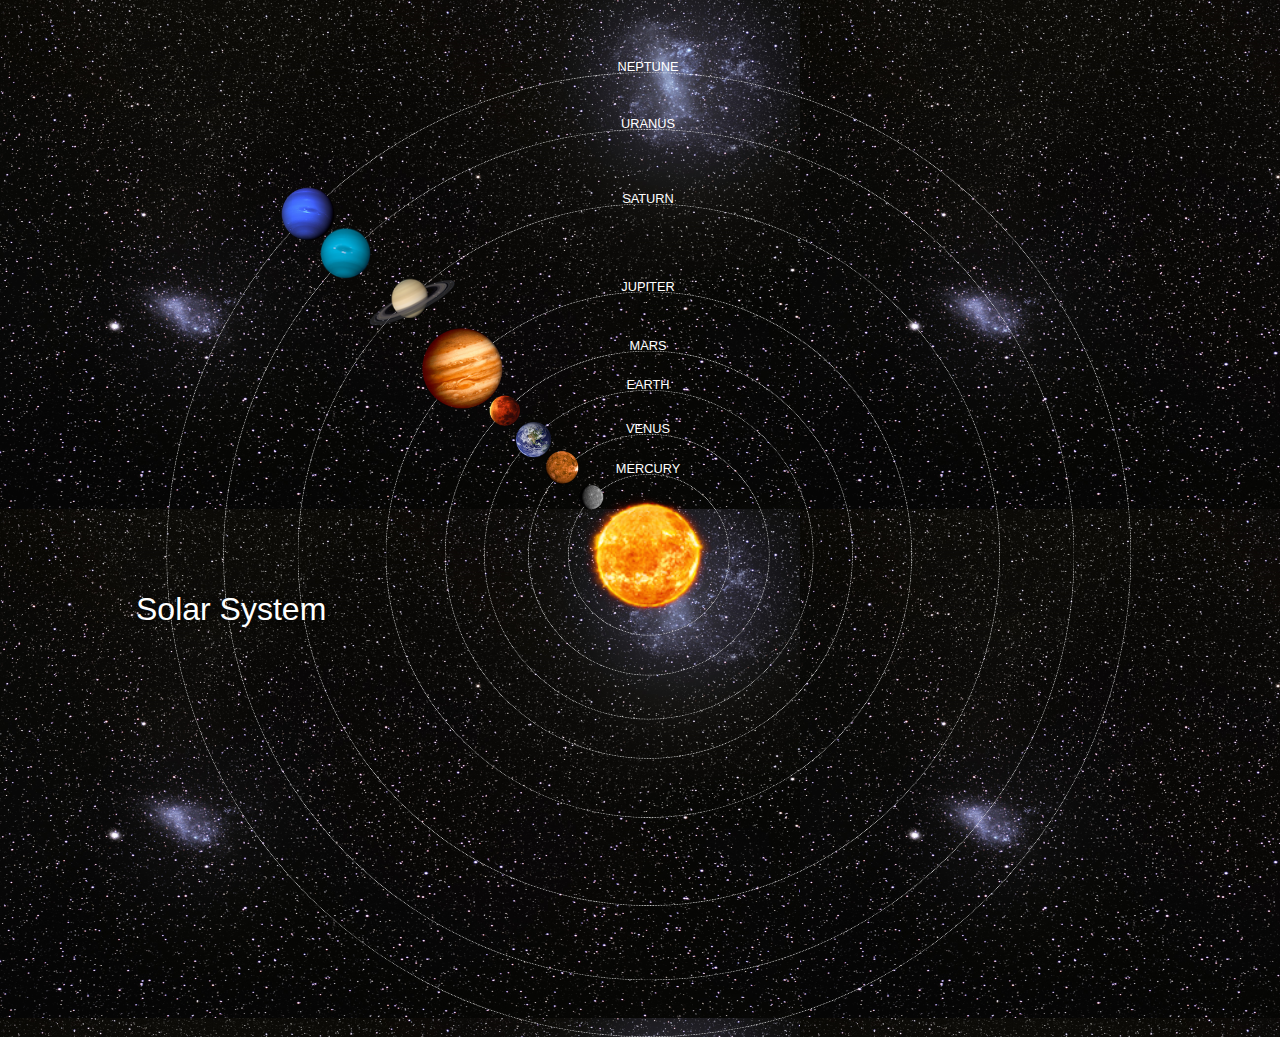
<file: index.html>
<!DOCTYPE html>
<html>
<head>
    <link rel="stylesheet" href="style.css">
    <title>Solar System</title>
</head>
<body>
    <div id="container">
        <h1>Solar System</h1>
        <a href="sun.html"><img src="images/images/sun.png" id="sun"></a>

        <div id="neptune-orbit">
         <a href="neptune.html"><img src="images/images/neptune.png" id="neptune"></a>
        </div>
        <div id="neptune-label" class="label-box">
            <a href="neptune.html">NEPTUNE</a>
        </div>
        <div id="uranus-orbit">
            <a href="uranus.html"><img src="images/images/uranus.png" id="uranus"></a>
        </div>
        <div id="uranus-label" class="label-box">
            <a href="uranus.html">URANUS</a>
        </div>
        <div id="saturn-orbit">
            <a href="saturn.html"><img src="images/images/saturn.png" id="saturn"></a>
        </div>
        <div id="saturn-label" class="label-box">
            <a href="saturn.html">SATURN</a>
        </div>
        <div id="jupiter-orbit">
            <a href="jupiter.html"><img src="images/images/jupiter.png" id="jupiter"></a>
        </div>
        <div id="jupiter-label" class="label-box">
            <a href="jupiter.html">JUPITER</a>
        </div>
        <div id="mars-orbit">
            <a href="mars.html"><img src="images/images/mars.png" id="mars"></a>
        </div>
        <div id="mars-label" class="label-box">
            <a href="mars.html">MARS</a>
        </div>
        <div id="earth-orbit">
            <a href="earth.html"><img src="images/images/earth.png" id="earth"></a>
        </div>
        <div id="earth-label" class="label-box">
            <a href="earth.html">EARTH</a>
        </div>
        <div id="venus-orbit">
            <a href="venus.html"><img src="images/images/venus.png" id="venus"></a>
        </div>
        <div id="venus-label" class="label-box">
            <a href="venus.html">VENUS</a>
        </div>
        <div id="mercury-orbit">
            <a href="mercury.html"><img src="images/images/mercury.png" id="mercury"></a>
        </div>
        <div id="mercury-label" class="label-box">
            <a href="mercury.html">MERCURY</a>
        </div>
    </div>
</body>



</html>
</file>
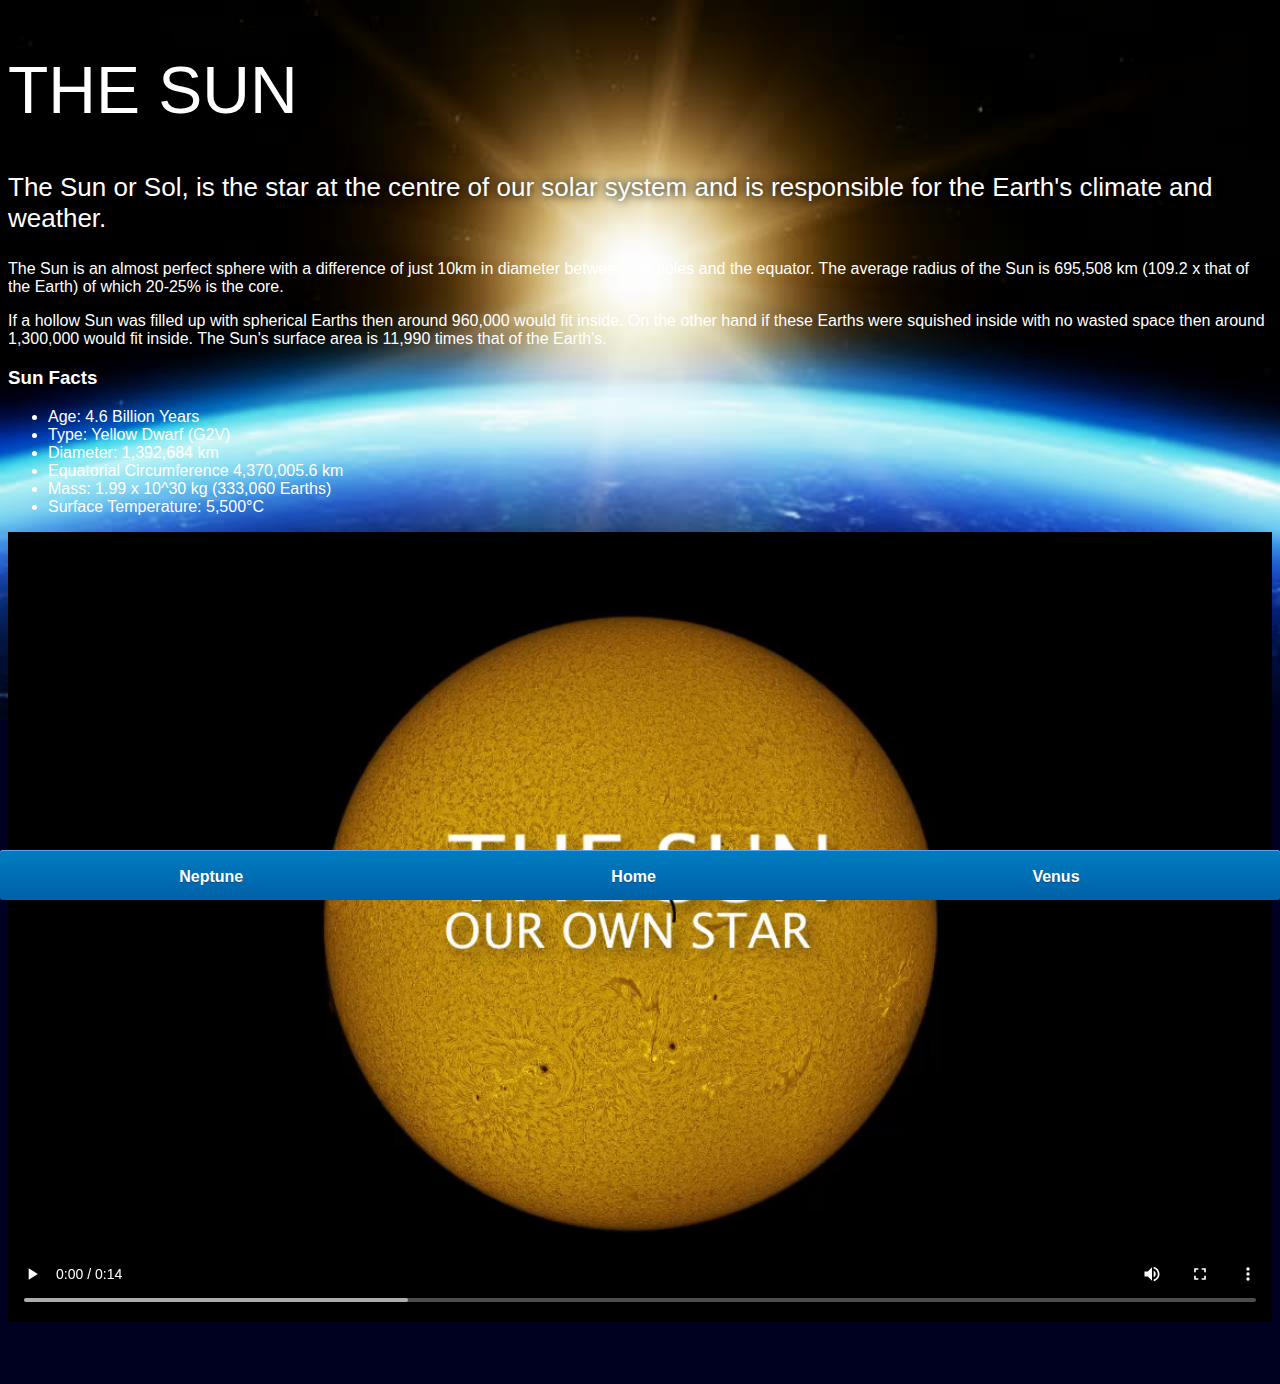
<file: sun.html>
<!DOCTYPE html>
<html>
    <head>
        <title>Solar System</title>
        <link rel="stylesheet" href="style-pages.css">
    </head>
    <body>
        <div id="main">
            <div id="content">
                <h1>The Sun</h1>
                <p class="intro">
                    The Sun or Sol, is the star at the centre of our solar system and is responsible for the Earth's climate and weather. 
                </p>             

                <p>
                    The Sun is an almost perfect sphere with a difference of just 10km in diameter between the poles and the equator. The average radius of the Sun is 695,508 km (109.2 x that of the Earth) of which 20-25% is the core.
                </p>
                <p>
                    If a hollow Sun was filled up with spherical Earths then around 960,000 would fit inside. On the other hand if these Earths were squished inside with no wasted space then around 1,300,000 would fit inside. The Sun's surface area is 11,990 times that of the Earth's.
                </p>

                <h3>Sun Facts</h3>
                <ul>
                    <li>Age:	4.6 Billion Years</li>
                    <li>Type:	Yellow Dwarf (G2V)</li>
                    <li>Diameter:	1,392,684 km</li>
                    <li>Equatorial Circumference	4,370,005.6 km</li>
                    <li>Mass:	1.99 x 10^30 kg (333,060 Earths)</li>
                    <li>Surface Temperature:	5,500°C</li>
                </ul>
                <video id="video" controls>
                    <source src="videos/videos/sun-video.mp4" type="video/mp4">
                </video>
            </div>

            <div id="tabs-bottom">
                <a href="neptune.html">Neptune</a>
                <a href="index.html">Home</a>
                <a href="venus.html">Venus</a>


            </div>
        </div>
    </body>
</html>
</file>
<file: style.css>
body{
    width: 100%;
    height: 100%;
    background: url('images/images/space.png');
    overflow: hidden;
}

h1{
    font-family: sans-serif;
    font-weight: 100;
    font-size: 40px;
    text-shadow: 0 0 10px #000000;
    color: white;
}

/*=========== SUN ==========*/

#sun{
    position: absolute;
    z-index: 1000;
    width: 160px;
    bottom: 10px;
    left: 50%;
    margin-left: -80px;
}

/*=========== NEPTUNE ==========*/

#neptune{
    width: 66px;
    height: 66px;
    margin: 143px;
    z-index: 1000;
    animation: spin-right 8s linear infinite;
    -webkit-animation: spin-right 8s linear infinite;
}

#neptune-orbit{
    position: absolute;
    width: 1204px;
    height: 1204px;
    bottom: -512px;
    left: 50%;
    margin-left: -602px;
    border: 1px dotted white;
    border-radius: 50%;
    animation: spin-left 14s linear infinite;
    -webkit-animatin: spin-left 14s linear infinite;
}

#neptune-label{
    bottom: 692px;
}

/*=========== URANUS ==========*/

#uranus{
    width: 66px;
    height: 66px;
    margin: 120px;
    z-index: 1000;
    animation: spin-right 8s linear infinite;
    -webkit-animation: spin-right 8s linear infinite;
}

#uranus-orbit{
    position: absolute;
    width: 1062px;
    height: 1062px;
    bottom: -441px;
    left: 50%;
    margin-left: -531px;
    border: 1px dotted white;
    border-radius: 50%;
    animation: spin-left 15s linear infinite;
    -webkit-animatin: spin-left 15s linear infinite;
}

#uranus-label{
    bottom: 620px;
}

/*=========== SATURN ==========*/

#saturn{
    width: 110px;
    height: 66px;
    margin: 85px;
    z-index: 1000;
    animation: spin-right 13s linear infinite;
    -webkit-animation: spin-right 13s linear infinite;
}

#saturn-orbit{
    position: absolute;
    width: 876px;
    height: 876px;
    bottom: -348px;
    left: 50%;
    margin-left: -438px;
    border: 1px dotted white;
    border-radius: 50%;
    animation: spin-left 13s linear infinite;
    -webkit-animatin: spin-left 13s linear infinite;
}

#saturn-label{
    bottom: 527px;
}

/*=========== JUPITER ==========*/

#jupiter{
    width: 100px;
    height: 100px;
    margin: 45px;
    z-index: 1000;
    animation: spin-right 10s linear infinite;
    -webkit-animation: spin-right 10s linear infinite;
}

#jupiter-orbit{
    position: absolute;
    width: 656px;
    height: 656px;
    bottom: -238px;
    left: 50%;
    margin-left: -328px;
    border: 1px dotted white;
    border-radius: 50%;
    animation: spin-left 10s linear infinite;
    -webkit-animatin: spin-left 10s linear infinite;
}

#jupiter-label{
    bottom: 417px;
}

/*=========== MARS ==========*/

#mars{
    width: 38px;
    height: 38px;
    margin: 55px;
    z-index: 1000;
    animation: spin-right 3s linear infinite;
    -webkit-animation: spin-right 3s linear infinite;
}

#mars-orbit{
    position: absolute;
    width: 508px;
    height: 508px;
    bottom: -164px;
    left: 50%;
    margin-left: -254px;
    border: 1px dotted white;
    border-radius: 50%;
    animation: spin-left 4s linear infinite;
    -webkit-animatin: spin-left 4s linear infinite;
}

#mars-label{
    bottom: 343px;
}

/*=========== EARTH ==========*/

#earth{
    width: 50px;
    height: 50px;
    margin: 36px;
    z-index: 1000;
    animation: spin-right 3s linear infinite;
    -webkit-animation: spin-right 3s linear infinite;
}

#earth-orbit{
    position: absolute;
    width: 410px;
    height: 410px;
    bottom: -115px;
    left: 50%;
    margin-left: -205px;
    border: 1px dotted white;
    border-radius: 50%;
    animation: spin-left 5s linear infinite;
    -webkit-animatin: spin-left 5s linear infinite;
}

#earth-label{
    bottom: 294px;
}

/*=========== VENUS ==========*/

#venus{
    width: 50px;
    height: 50px;
    margin: 16px;
    z-index: 1000;
}

#venus-orbit{
    position: absolute;
    width: 300px;
    height: 300px;
    bottom: -60px;
    left: 50%;
    margin-left: -150px;
    border: 1px dotted white;
    border-radius: 50%;
    animation: spin-left 4s linear infinite;
    -webkit-animatin: spin-left 4s linear infinite;
}

#venus-label{
    bottom: 239px;
}

/*=========== MERCURY ==========*/

#mercury{
    width: 40px;
    height: 40px;
    margin: 8px;
    z-index: 1000;
}

#mercury-orbit{
    position: absolute;
    z-index: 1;
    width: 200px;
    height: 200px;
    bottom: -10px;
    left: 50%;
    margin-left: -100px;
    border: 1px dotted white;
    border-radius: 50%;
    animation: spin-left 2s linear infinite;
    -webkit-animatin: spin-left 2s linear infinite;
}

#mercury-label{
    bottom: 189px;
}

/*=========== PLEASE REMOVE ==========*/

#container{
    transform: scale(0.8, 0.8) translate(0, 700px);
}

/*=========== LABEL-BOX ==========*/

.label-box{
    position: absolute;
    width: 150px;
    left: 50%;
    margin-left: -75px;
    text-align: center;
    color: white;
    font-weight: 100;
    font-family: sans-serif;
}

.label-box a{
    text-decoration: none;
    padding: 0;
    margin: 0;
    color: white;
}

.label-box a:visited{
    color: white;
}


/*=========== ANIMATION ==========*/

@keyframes spin-left{
    100%{
        transform: rotate(-360deg);
        -webkit-transform: rotate(-360deg);
    }
}

@keyframes spin-right{
    100%{
        transform: rotate(360deg);
        -webkit-transform: rotate(360deg);
    }
}
</file>
<file: style-pages.css>
body{
    margin: 0;
    padding: 0;
    width: 100%;
    background-color: #000020;
    font-family: sans-serif;
    background-image: url('images/images/earth-sunrise.jpg');
    background-repeat: no-repeat;
    background-size: 100%;
    color: white;
}

h1{
    font-weight: 100;
    font-size: 66px;
    text-shadow: 0 0 10px #000000;
    text-transform: uppercase;
}

p.intro{
    font-size: 26px;
    font-weight: 200;
    text-shadow: 0 0 10px #000000;
}

#content{
    margin-bottom: 50px;
    padding: 8px;
}

#video{
    width: 100%;
}

/*========= BOTTOM TAB ==========*/

#tabs-bottom{
    position: fixed;
    left: 0;
    bottom: 0;
    z-index: 500;
    display: inline-block;
    width: 100%;
    height: 50px;
    box-shadow: inset 0px 1px 0px 0px #54a3f7;
    background: linear-gradient(#007dc1, #0061a7);
    border-radius: 3px;
    border-color: 1px solid #124d77;
}

#tabs-bottom a{
    float: left;
    display: block;
    width: 33%;
    height: 35px;
    font-weight: 700;
    color: white;
    text-align: center;
    text-decoration: none;
    text-shadow: 0px 1px 0px #154682;
    padding-top: 18px;
}
</file>
